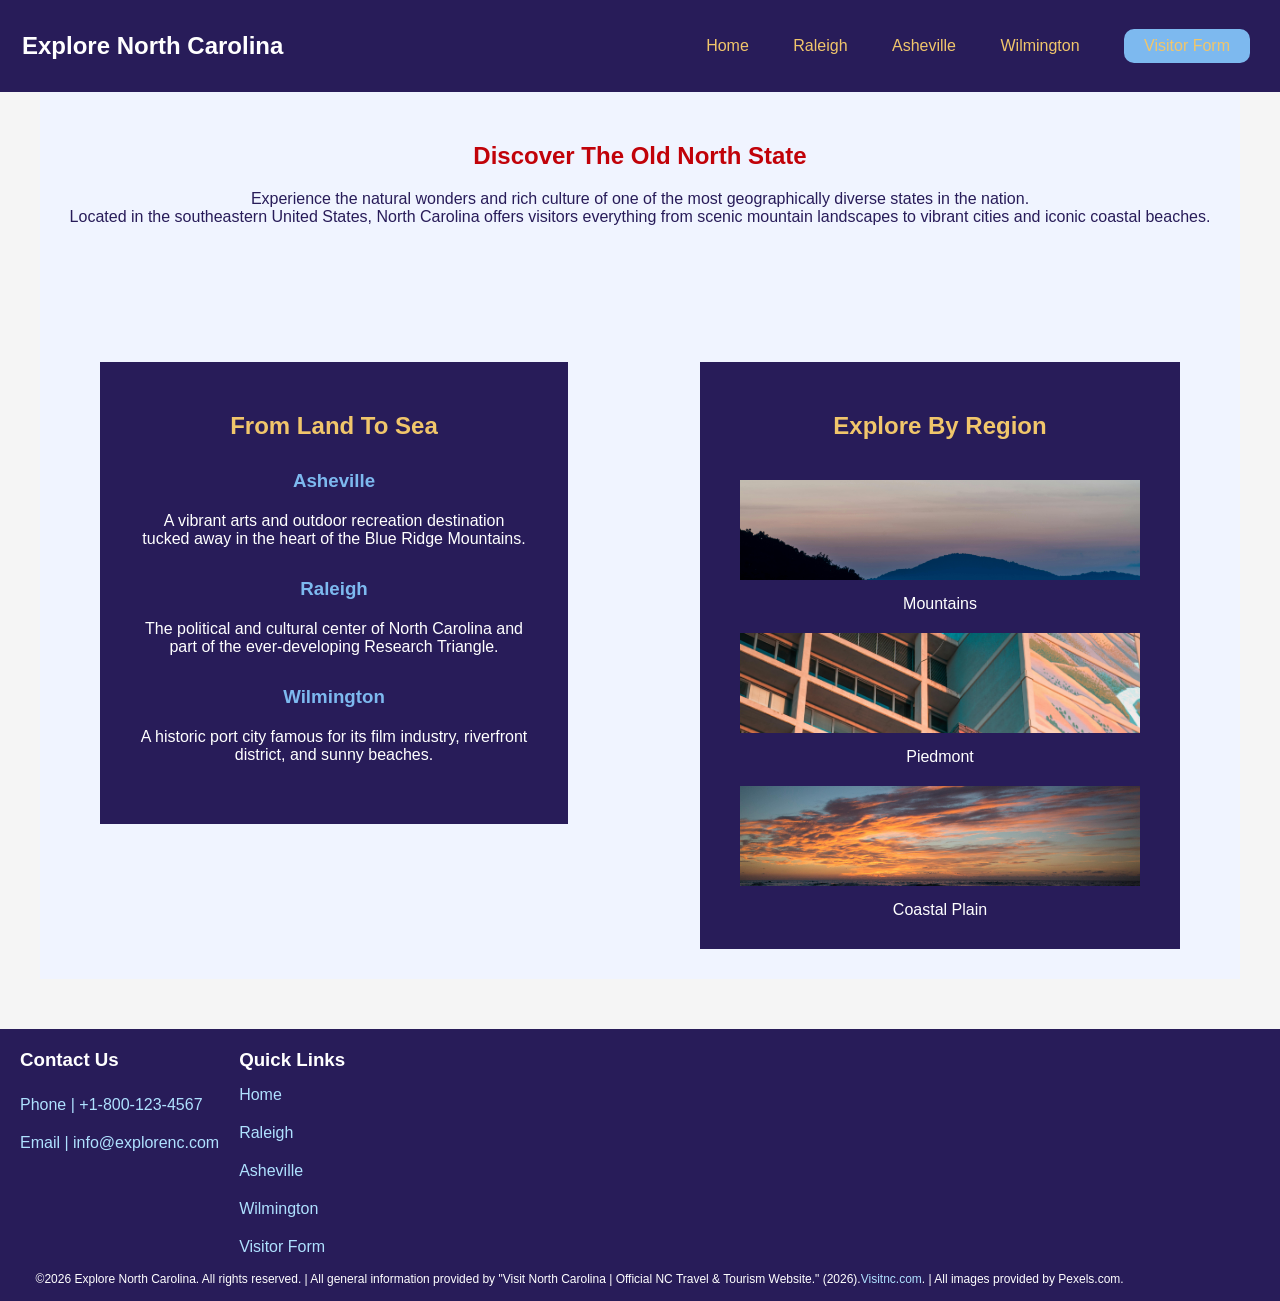
<file: index.html>
<!DOCTYPE html>
<html lang="en">
    <head>
        <meta charset="UTF-8">
        <meta name="viewport" content="width=device-width, initial-scale=1.0">
        <title>Explore North Carolina</title>
        <link rel="stylesheet" href="styles.css">
    </head>
    <body>

        <!-- Header Navigation -->
        <header>
            <h1><a href="index.html" class="logo">Explore North Carolina</a></h1>
            <nav>
                <ul class="nav-links">
                    <li><a href="index.html">Home</a></li>
                    <li><a href="raleigh.html">Raleigh</a></li>
                    <li><a href="asheville.html">Asheville</a></li>
                    <li><a href="wilmington.html">Wilmington</a></li>
                    <li><button><a href="web-form.html">Visitor Form</a></button></li>
                </ul>
            </nav>
        </header>

        <!-- Hero Section -->
        <section class="hero">
        <div class="hero-text">
            <h1>Discover The Old North State</h1>
            <p>Experience the natural wonders and rich culture of one of the most geographically diverse states in the nation.<br>
            Located in the southeastern United States, North Carolina offers visitors everything from scenic mountain landscapes to vibrant cities and iconic coastal beaches.</p>
        </div>
        </section>
    

    <!-- Main Content -->
    <main>
        <!-- Container Content -->
        <div id="container">
            <!-- Article Content -->
            <article class="article-section">
                <section class="article-content">
                        <div>
                            <h2>From Land To Sea</h2>
                        </div>
                        <div>
                            <section class="content-block">
                                <h3>Asheville</h3>
                                <p>A vibrant arts and outdoor recreation destination tucked away in the heart of the Blue Ridge Mountains.</p>
                            </section>
                            <section class="content-block">
                                <h3>Raleigh</h3>
                                <p>The political and cultural center of North Carolina and part of the ever-developing Research Triangle.</p>
                            </section>
                            <section class="content-block">
                                <h3>Wilmington</h3>
                                <p>A historic port city famous for its film industry, riverfront district, and sunny beaches.</p>
                            </section>
                        </div>
                    </section>
            </article>

            <!-- Aside Content -->
            <aside class="aside-section">
                <article>
                    <div class="aside-content">
                        <div class="aside-header">
                            <h2>Explore By Region</h2>
                        </div>
                        <!-- Image 1 -->
                            <div class="image-container">
                                <img src="images/pexels-ken-jacobsen-2153687226-35390101.jpg" alt="Blue Ridge Mountains" class="section-image"/>
                            </div>
                                <a href="asheville.html">Mountains</a>
                        <!-- Image 2 -->
                            <div class="image-container">
                                <img src="images/pexels-brett-sayles-12420754.jpg" alt="Raleigh NC city" class="section-image"/>
                            </div>
                                <a href="raleigh.html">Piedmont</a>
                        <!-- Image 3 -->
                            <div class="image-container">
                                <img src="images/pexels-joetography-9043542-8042604.jpg" alt="Pelican and port harbor" class="section-image"/>
                            </div>
                                <a href="wilmington.html">Coastal Plain</a>  
                    </div>
                </article>
            </aside>
        </div>
    </main>

        <!-- Footer Section -->
        <footer class="footer">
            <div class="footer-container">
                <section class="footer-section">
                    <h3>Contact Us</h3>
                    <p>Phone | +1-800-123-4567</p>
                    <p>Email | info@explorenc.com </p>
                </section>
                <section class="footer-section">
                    <h3>Quick Links</h3>
                        <nav class="footer-nav">
                            <ul class="quick-links-list">
                                <li><a href="index.html">Home</a></li>
                                <li><a href="raleigh.html">Raleigh</a></li>
                                <li><a href="asheville.html">Asheville</a></li>
                                <li><a href="wilmington.html">Wilmington</a></li>
                                <li><a href="web-form.html">Visitor Form</a></li>
                            </ul>
                        </nav>    
                </section>
            </div>
            <div class="bottom-bar">
                <p>&copy;2026 Explore North Carolina. All rights reserved. | All general information provided by "Visit North Carolina | Official NC Travel & Tourism Website." (2026). 
                    <a href="https://www.visitnc.com/" target="_blank" rel="noopener noreferrer">Visitnc.com</a>. | All images provided by Pexels.com.</p>
            </div>
        </footer>
    </body>
</html>
</file>
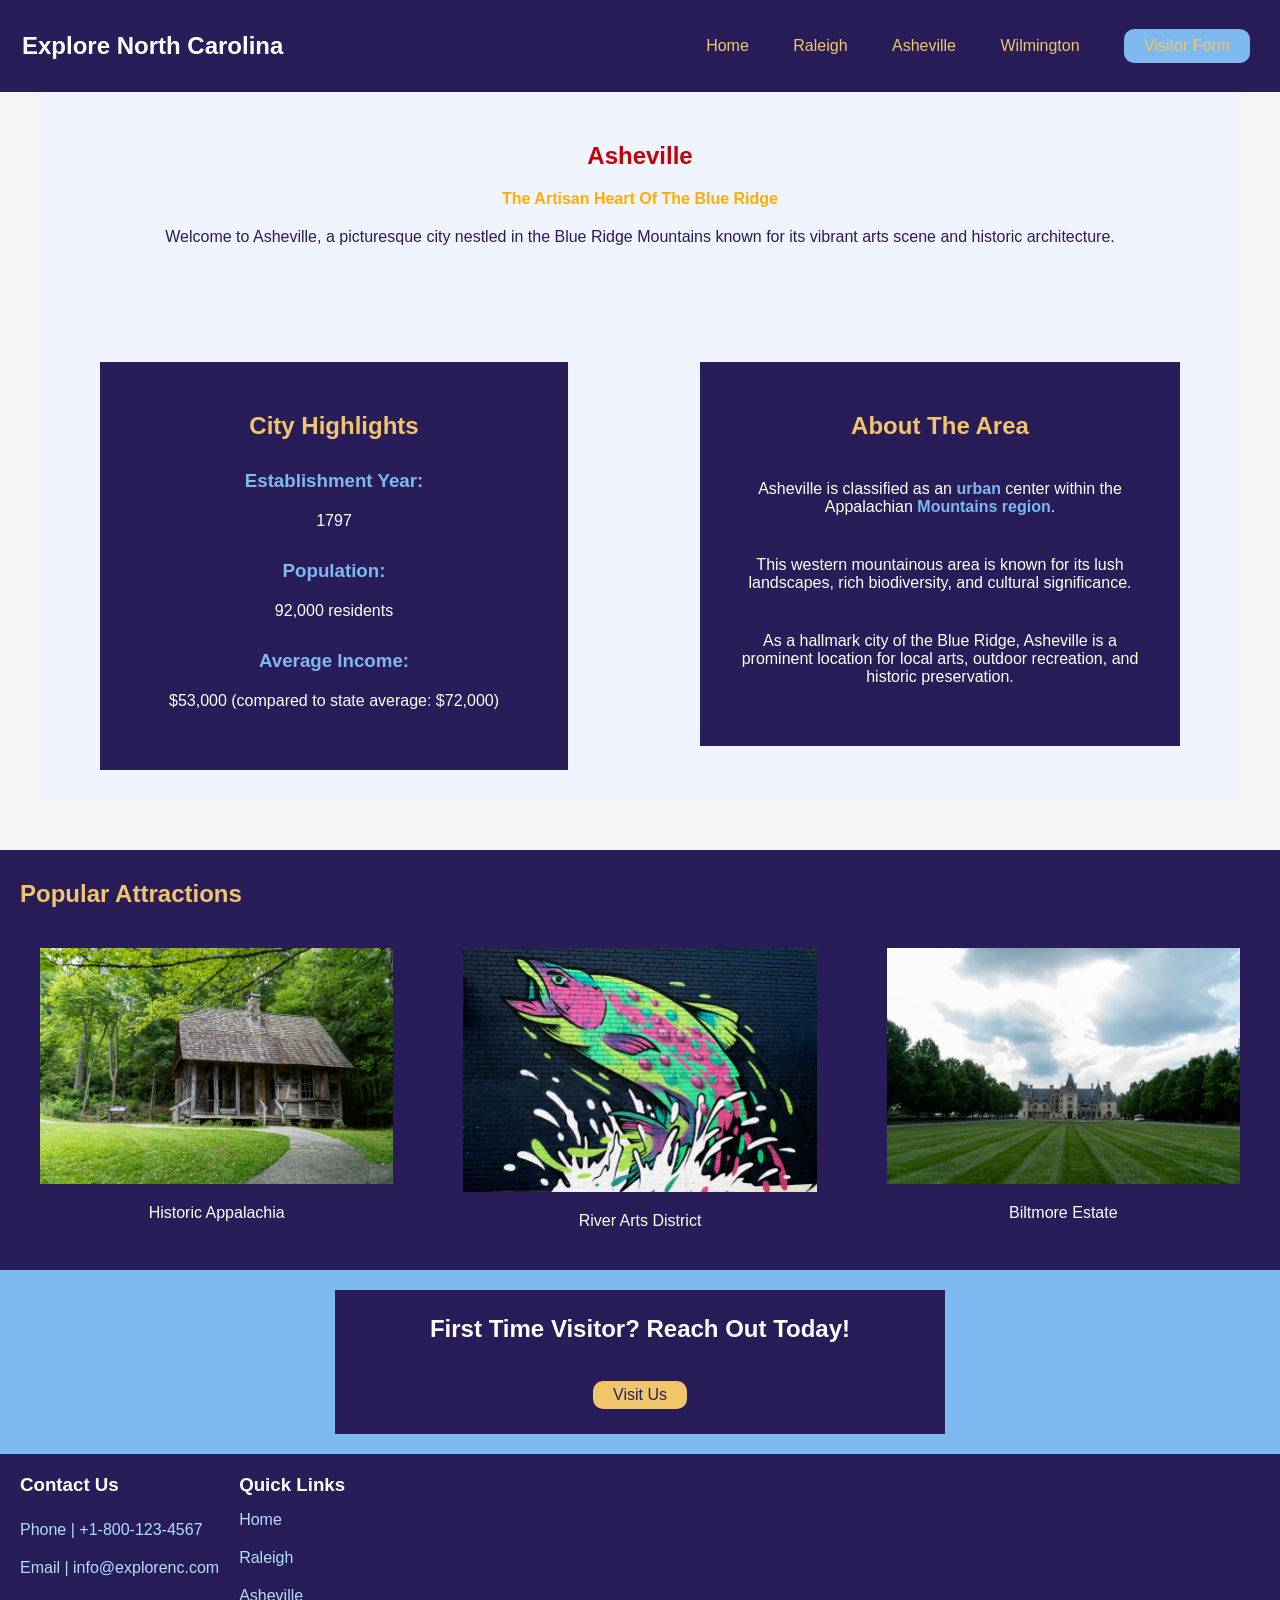
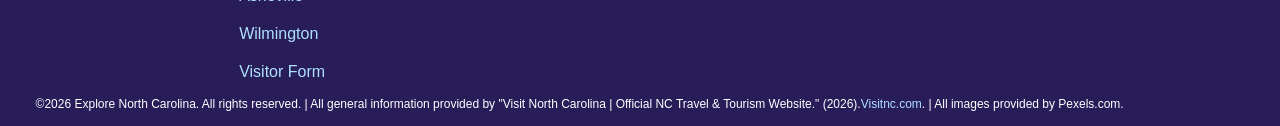
<file: asheville.html>
<!DOCTYPE html>
<html lang="en">
    <head>
        <meta charset="UTF-8">
        <meta name="viewport" content="width=device-width, initial-scale=1.0">
        <title>Explore North Carolina</title>
        <link rel="stylesheet" href="styles.css">
    </head>
    <body>

        <!-- Header Nav Section -->
        <header>
            <h1><a href="index.html" class="logo">Explore North Carolina</a></h1>
            <nav>
                <ul class="nav-links">
                    <li><a href="index.html">Home</a></li>
                    <li><a href="raleigh.html">Raleigh</a></li>
                    <li><a href="asheville.html">Asheville</a></li>
                    <li><a href="wilmington.html">Wilmington</a></li>
                    <li><button><a href="web-form.html">Visitor Form</a></button></li>
                </ul>
            </nav>
        </header>

    <!-- Hero Section -->
    <section class="hero">
        <div class="hero-content-text">
            <h1>Asheville</h1>
            <h4>The Artisan Heart Of The Blue Ridge</h4>
            <p>Welcome to Asheville, a picturesque city nestled in the Blue Ridge Mountains known for its vibrant arts scene and historic architecture.</p>
        </div>
    </section>

    <!-- Main Content -->
    <main>
        <!-- Container Content -->
        <div id="container">
            <!-- Article Content -->
            <article class="article-section">
                <section class="article-content">
                        <div class="article-header">
                        <h2>City Highlights</h2>
                        </div>
                        <div>
                            <section class="content-block">
                                <h3><b>Establishment Year:</b></h3>
                                <p>1797</p>
                            </section>
                            <section class="content-block">
                                <h3><b>Population:</b></h3>
                                <p>92,000 residents</p>
                            </section>
                            <section class="content-block">
                                <h3><b>Average Income:</b></h3>
                                <p>$53,000 (compared to state average: 
                                $72,000)</p>
                                
                            </section>
                        </div>
                    </section>
            </article>

            <!-- Aside Content -->
            <aside class="aside-section">
                <article>
                    <section class="aside-content">
                        <div class="aside-header">
                            <h2>About The Area</h2>
                        </div>
                        <div>
                            <section class="aside-content-block">
                               <p>Asheville is classified as an <strong><span style="color: #7DB9EF;">urban</span></strong> center within the Appalachian <strong><span style="color: #7DB9EF;">Mountains region</span></strong>.</p>
                            </section>
                            <section class="aside-content-block">
                                 <p>This western mountainous area is known for its lush landscapes, rich biodiversity, and cultural significance.</p>
                            </section>
                            <section class="aside-content-block">
                                <p>As a hallmark city of the Blue Ridge, Asheville is a prominent location for local arts, outdoor recreation, and historic preservation.</p>
                            </section>
                        </div>
                    </section>
                </article>
            </aside>
        </div>
    </main>

        <!-- Popular Attractions Section -->
        <section class="attractions-section">
            <h2>Popular Attractions</h2>
            <div>
                <ol class="attractions-card">
                    <li>
                        <img src="images/pexels-ken-jacobsen-2153687226-35390100.jpg" alt="Historic Appalachian cabin">
                        <p>Historic Appalachia</p>
                    </li>
                    <li>
                        <img src="images/pexels-wrmcfee-6390741.jpg" alt="Asheville fish street art">
                        <p>River Arts District</p>
                    </li>
                    <li>
                        <img src="images/pexels-ken-jacobsen-2153687226-35390108.jpg" alt="Biltmore Estate">
                        <p>Biltmore Estate</p> 
                    </li>
                </ol>
            </div>
        </section>

        <!-- CTA Banner -->
        <section class="cta-banner">
            <div class="cta-content">
                <h2>First Time Visitor? Reach Out Today!</h2>
                <button class="btn-visit"><a href="web-form.html" style="text-decoration: none;" class="web-form-button">Visit Us</a></button>
            </div>
        </section>

        <!-- Footer Section -->
        <footer class="footer">
            <div class="footer-container">
                <section class="footer-section">
                    <h3>Contact Us</h3>
                    <p>Phone | +1-800-123-4567</p>
                    <p>Email | info@explorenc.com </p>
                </section>
                <section class="footer-section">
                    <h3>Quick Links</h3>
                        <nav class="footer-nav">
                            <ul class="quick-links-list">
                                <li><a href="index.html">Home</a></li>
                                <li><a href="raleigh.html">Raleigh</a></li>
                                <li><a href="asheville.html">Asheville</a></li>
                                <li><a href="wilmington.html">Wilmington</a></li>
                                <li><a href="web-form.html">Visitor Form</a></li>
                            </ul>
                        </nav>    
                </section>
            </div>
            <div class="bottom-bar">
                <p>&copy;2026 Explore North Carolina. All rights reserved. | All general information provided by "Visit North Carolina | Official NC Travel & Tourism Website." (2026). 
                    <a href="https://www.visitnc.com/" target="_blank" rel="noopener noreferrer">Visitnc.com</a>. | All images provided by Pexels.com.</p>
            </div>
        </footer>
    </body>
</html>
</file>
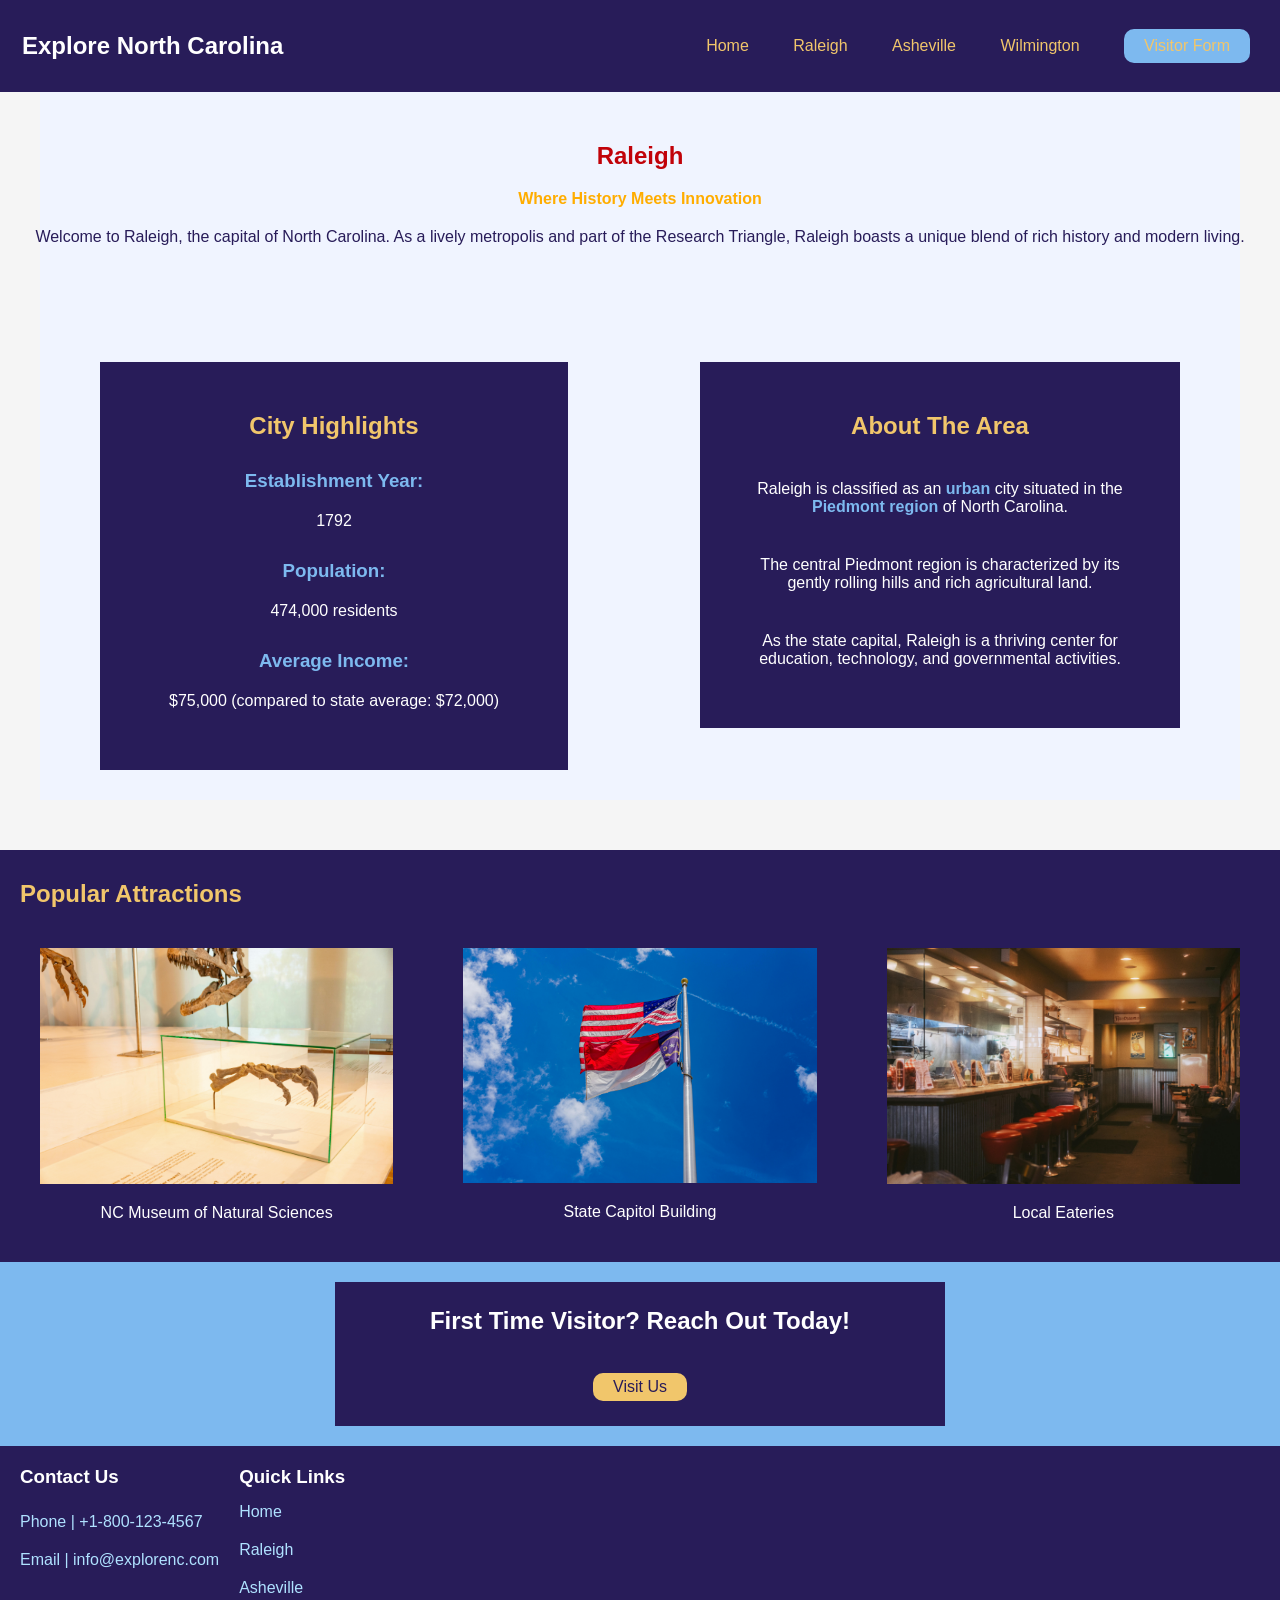
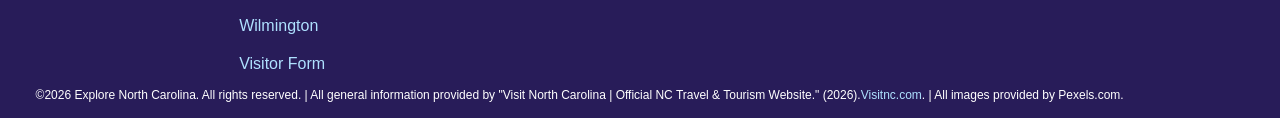
<file: raleigh.html>
<!DOCTYPE html>
<html lang="en">
    <head>
        <meta charset="UTF-8">
        <meta name="viewport" content="width=device-width, initial-scale=1.0">
        <title>Explore North Carolina</title>
        <link rel="stylesheet" href="styles.css">
    </head>
    <body>
        
        <!-- Header Navigation -->
        <header>
            <h1><a href="index.html" class="logo">Explore North Carolina</a></h1>
            <nav>
                <ul class="nav-links">
                    <li><a href="index.html">Home</a></li>
                    <li><a href="raleigh.html">Raleigh</a></li>
                    <li><a href="asheville.html">Asheville</a></li>
                    <li><a href="wilmington.html">Wilmington</a></li>
                    <li><button><a href="web-form.html">Visitor Form</a></button></li>
                </ul>
            </nav>
        </header>

        <!-- Hero Section -->
        <section class="hero">
            <div class="hero-content-text">
                <h1>Raleigh</h1>
                <h4>Where History Meets Innovation</h4>
                <p>Welcome to Raleigh, the capital of North Carolina. As a lively metropolis and part of the Research Triangle, Raleigh boasts a unique blend of rich history and modern living.</p>
            </div>
        </section>
        
    <!-- Main Content -->
    <main>
        <!-- Container Content -->
        <div id="container">
            <!-- Article Content -->
            <article class="article-section">
                <section class="article-content">
                    <div class="article-header">
                        <h2>City Highlights</h2>
                    </div>
                        <div>
                            <section class="content-block">
                                <h3><b>Establishment Year:</b></h3>
                                <p>1792</p>
                            </section>
                            <section class="content-block">
                                <h3><b>Population:</b></h3>
                                <p>474,000 residents</p>
                            </section>
                            <section class="content-block">
                                <h3><b>Average Income:</b></h3>
                                <p>$75,000 (compared to state average: 
                                $72,000)</p>
                            </section>
                        </div>
                </section>
            </article>

            <!-- Aside Content -->
            <aside class="aside-section">
                <article>
                    <section class="aside-content">
                        <div class="aside-header">
                            <h2>About The Area</h2>
                        </div>
                        <div>
                            <section class="aside-content-block">
                               <p>Raleigh is classified as an <strong><span style="color:#7DB9EF;">urban</span></strong> city situated in the <strong><span style="color:#7DB9EF;">Piedmont region</span></strong> of North Carolina.</p>
                            </section>
                            <section class="aside-content-block">
                                 <p>The central Piedmont region is characterized by its gently rolling hills and rich agricultural land.</p>
                            </section>
                            <section class="aside-content-block">
                                <p>As the state capital, Raleigh is a thriving center for education, technology, and governmental activities.</p>
                            </section>
                        </div>
                    </section>
                </article>
            </aside>
        </div>
        </main>

        <!-- Popular Attractions Section -->
        <section class="attractions-section">
            <h2>Popular Attractions</h2>
            <div>
                <ol class="attractions-card">
                    <li>
                        <img src="images/pexels-diego-f-parra-33199-16922994.jpg" alt="Dinosaur skeleton">
                        <p>NC Museum of Natural Sciences</p>
                    </li>
                    <li>
                        <img src="images/pexels-r9media-33081218.jpg" alt="NC flag">
                        <p>State Capitol Building</p>
                    </li>
                    <li>
                        <img src="images/pexels-alec-35968000.jpg" alt="Local restaurant">
                        <p>Local Eateries</p> 
                    </li>
                </ol>
            </div>
        </section>

       <!-- CTA Banner -->
        <section class="cta-banner">
            <div class="cta-content">
                <h2>First Time Visitor? Reach Out Today!</h2>
                <button class="btn-visit"><a href="web-form.html" style="text-decoration: none;" class="web-form-button">Visit Us</a></button>
        </section>

        <!-- Footer Section -->
        <footer class="footer">
            <div class="footer-container">
                <section class="footer-section">
                    <h3>Contact Us</h3>
                    <p>Phone | +1-800-123-4567</p>
                    <p>Email | info@explorenc.com </p>
                </section>
                <section class="footer-section">
                    <h3>Quick Links</h3>
                        <nav class="footer-nav">
                            <ul class="quick-links-list">
                                <li><a href="index.html">Home</a></li>
                                <li><a href="raleigh.html">Raleigh</a></li>
                                <li><a href="asheville.html">Asheville</a></li>
                                <li><a href="wilmington.html">Wilmington</a></li>
                                <li><a href="web-form.html">Visitor Form</a></li>
                            </ul>
                        </nav>    
                </section>
            </div>
            <div class="bottom-bar">
                <p>&copy;2026 Explore North Carolina. All rights reserved. | All general information provided by "Visit North Carolina | Official NC Travel & Tourism Website." (2026). 
                    <a href="https://www.visitnc.com/" target="_blank" rel="noopener noreferrer">Visitnc.com</a>. | All images provided by Pexels.com.</p>
            </div>
        </footer>
    </body>
</html>
</file>
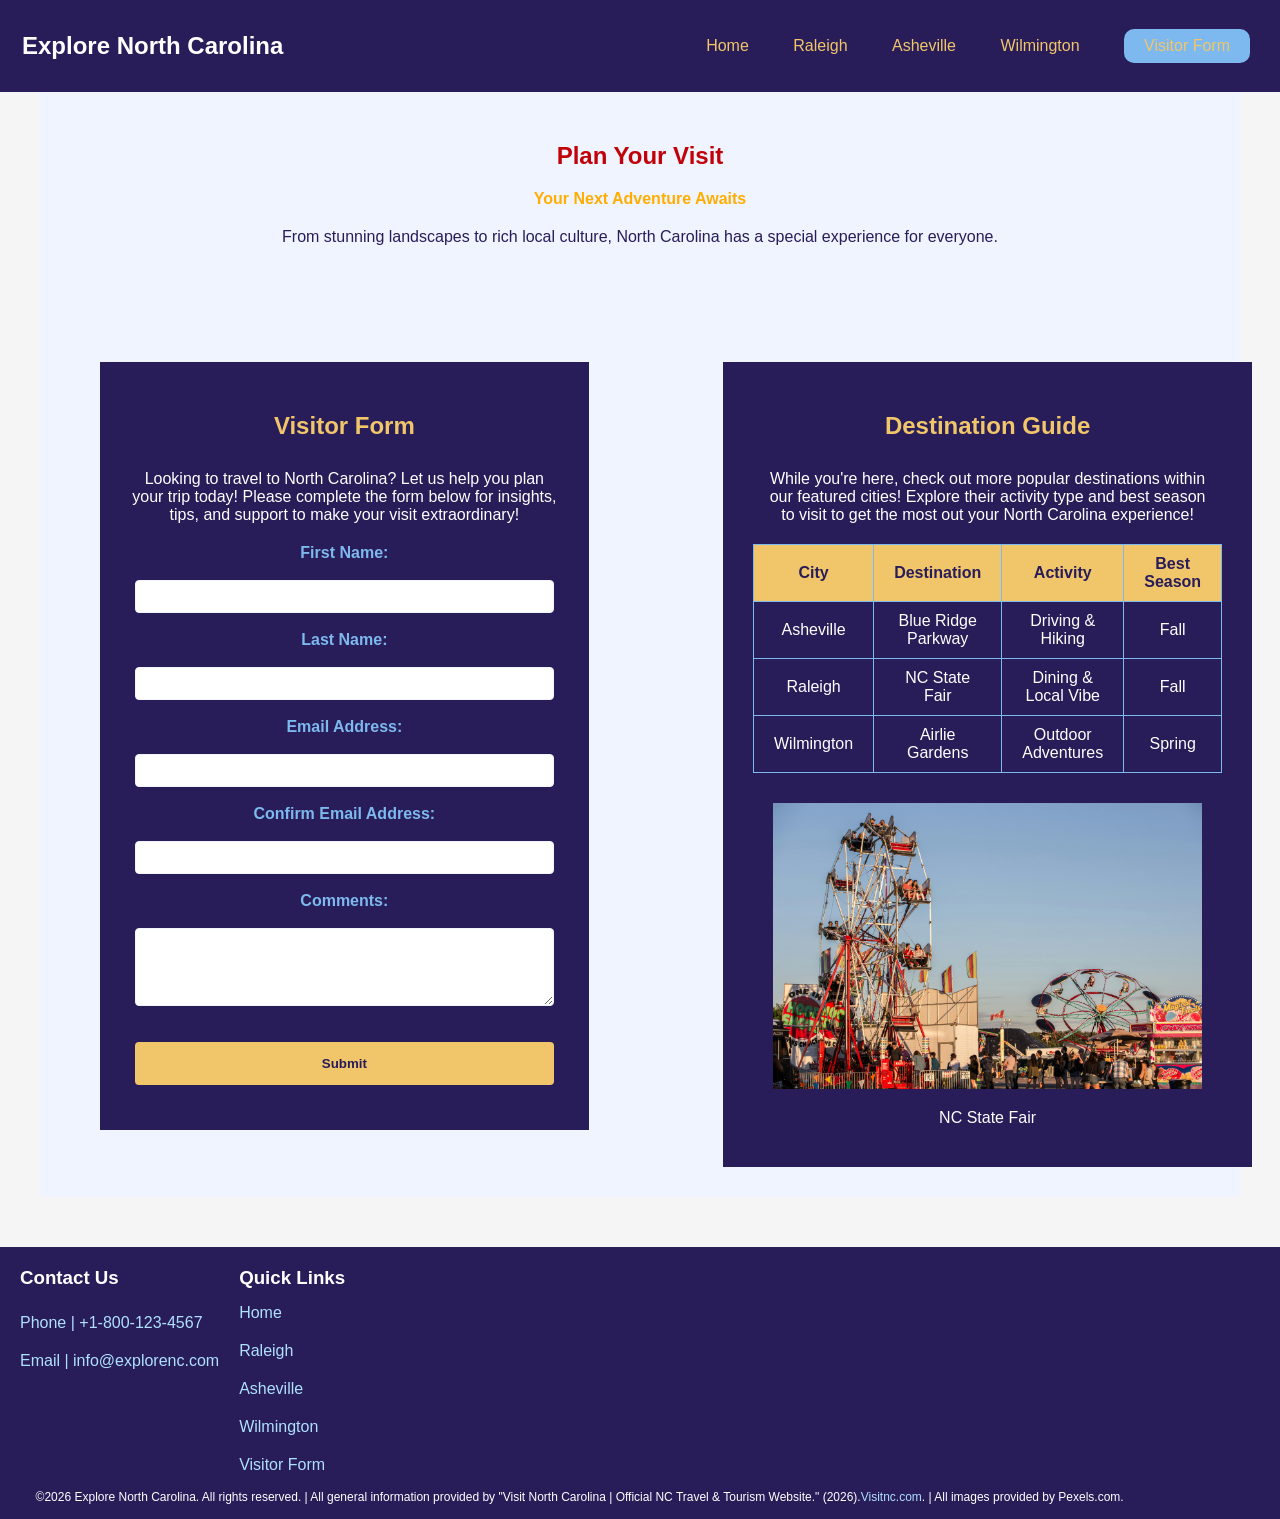
<file: web-form.html>
<!DOCTYPE html>
<html lang="en">
    <head>
        <meta charset="UTF-8">
        <meta name="viewport" content="width=device-width, initial-scale=1.0">
        <title>Explore North Carolina</title>
        <link rel="stylesheet" href="styles.css">
        <script type="text/javascript">
            function validateit() {
                var email1 = document.getElementById("txtEmail1").value;
                var email2 = document.getElementById("txtEmail2").value;

                if (email1 == email2) {
                    alert("Form successfully submitted.");
                    return true;
                    }
                    else {
                    alert("The email addresses do not match.");
                    return false;
                    }
                }
        </script>
    </head>
    <body>

        <!-- Header Navigation -->
        <header>
            <h1><a href="index.html" class="logo">Explore North Carolina</a></h1>
            <nav>
                <ul class="nav-links">
                    <li><a href="index.html">Home</a></li>
                    <li><a href="raleigh.html">Raleigh</a></li>
                    <li><a href="asheville.html">Asheville</a></li>
                    <li><a href="wilmington.html">Wilmington</a></li>
                    <li><button><a href="web-form.html">Visitor Form</a></button></li>
                </ul>
            </nav>
        </header>

        <!-- Hero Section -->
        <section class="hero">
            <div class="hero-content-text">
                <h1>Plan Your Visit</h1>
                <h4>Your Next Adventure Awaits</h4>
                <p>From stunning landscapes to rich local culture, North Carolina has a special experience for everyone.</p>
            </div>
        </section>

    <!-- Main Section -->
    <main>
        <!-- Container Content -->
        <div id="container">
            <!-- Article Form Content -->
            <article class="article-section">
                <section class="article-content">
                    <div class="form-text">
                        <h2>Visitor Form</h2>
                        <p>Looking to travel to North Carolina? Let us help you plan your trip today! Please complete the form below for insights, tips, and support to make your visit extraordinary!</p>

                        <!-- Form Field -->
                        <form class="form-section" id="form1" method="GET" action="#" onsubmit="return validateit()">
                                <label for="fname">First Name:</label><br>
                                <input type="text" id="fname" class="name"><br>
                            
                                <label for="lname">Last Name:</label><br>
                                <input type="text" id="lname" class="name"><br>
                            
                                <label for="txtEmail1">Email Address:</label><br>
                                <input type="text" id="txtEmail1" class="email"><br>
                            
                                <label for="txtEmail2">Confirm Email Address:</label><br>
                                <input type="text" id="txtEmail2" class="email"><br>
                            
                                <label for="comment">Comments:</label><br>
                                <textarea name="comment" id="comment" rows="4" cols="50"></textarea><br><br>

                                <input type="submit" id="btnValidate" value="Submit">
                        </form>
                    </div> 
                </section>
            </article>

            <!-- Aside Table Content -->
            <aside class="table-section">
                <article>
                    <section class="aside-table-content">
                        <div class="aside-header">
                            <h2>Destination Guide</h2>
                            <section class="aside-table-block">
                                <p>While you're here, check out more popular destinations within our featured cities! Explore their activity type and best season to visit to get the most out your North Carolina experience!</p>
                            </section>
                            <table>
                                <thead>
                                    <tr>
                                        <th>City</th>
                                        <th>Destination</th>
                                        <th>Activity</th>
                                        <th>Best Season</th>
                                    </tr>
                                </thead>
                                <tbody>
                                    <tr>
                                        <td>Asheville</td>
                                        <td>Blue Ridge Parkway</td>
                                        <td>Driving & Hiking</td>
                                        <td>Fall</td>
                                    </tr>
                                    <tr>
                                        <td>Raleigh</td>
                                        <td>NC State Fair</td>
                                        <td>Dining & Local Vibe</td>
                                        <td>Fall</td>
                                    </tr>
                                    <tr>
                                        <td>Wilmington</td>
                                        <td>Airlie Gardens</td>
                                        <td>Outdoor Adventures</td>
                                        <td>Spring</td>
                                    </tr>
                                </tbody>
                            </table>
                        </div>
                        <div class="feature-image">
                            <img src="images/pexels-wendywei-1047939.jpg" alt="State Fair">
                            <p>NC State Fair</p>
                        </div>
                    </section>
                </article>
            </aside>
        </div>
    </main>
        
       
        <!-- Footer Section -->
        <footer class="footer">
            <div class="footer-container">
                <section class="footer-section">
                    <h3>Contact Us</h3>
                    <p>Phone | +1-800-123-4567</p>
                    <p>Email | info@explorenc.com </p>
                </section>
                <section class="footer-section">
                    <h3>Quick Links</h3>
                        <nav class="footer-nav">
                            <ul class="quick-links-list">
                                <li><a href="index.html">Home</a></li>
                                <li><a href="raleigh.html">Raleigh</a></li>
                                <li><a href="asheville.html">Asheville</a></li>
                                <li><a href="wilmington.html">Wilmington</a></li>
                                <li><a href="web-form.html">Visitor Form</a></li>
                            </ul>
                        </nav>    
                </section>
            </div>
            <div class="bottom-bar">
                <p>&copy;2026 Explore North Carolina. All rights reserved. | All general information provided by "Visit North Carolina | Official NC Travel & Tourism Website." (2026). 
                    <a href="https://www.visitnc.com/" target="_blank" rel="noopener noreferrer">Visitnc.com</a>. | All images provided by Pexels.com.</p>
            </div>
        </footer>
    </body>
</html>
</file>
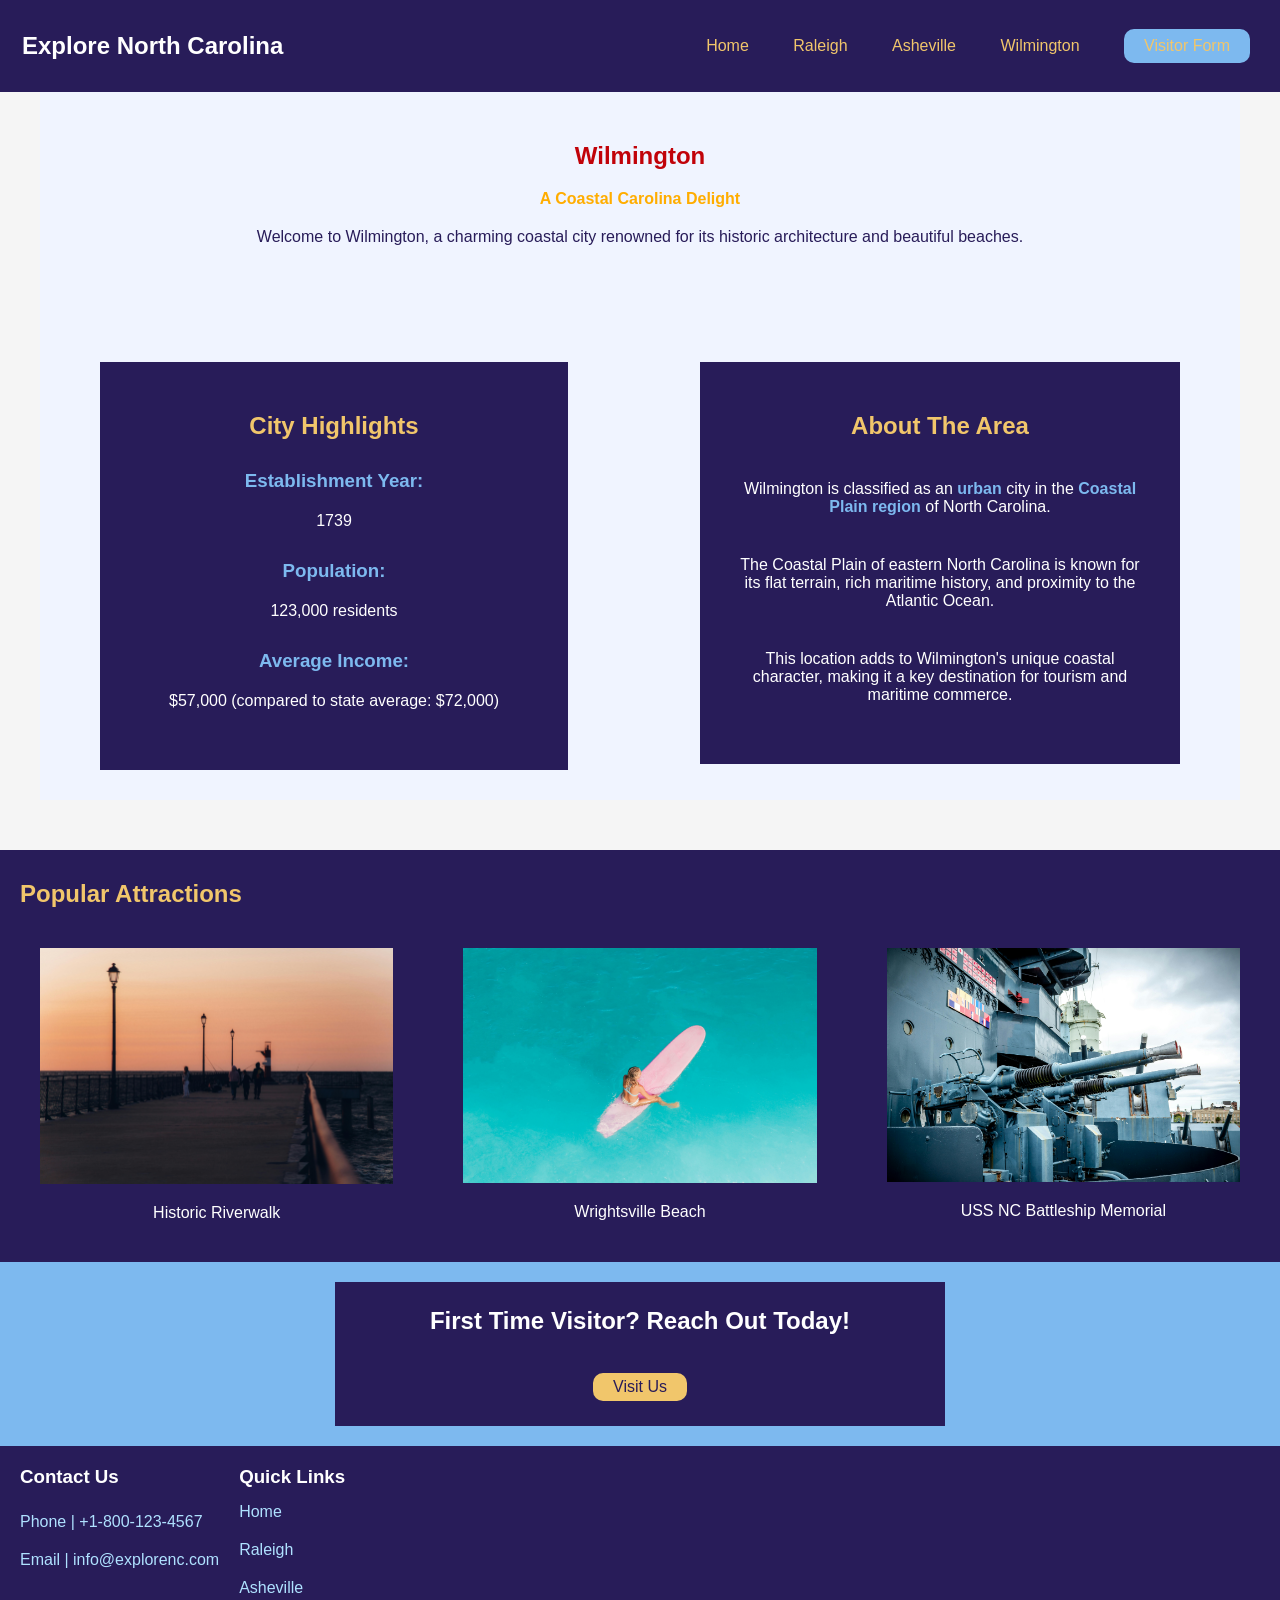
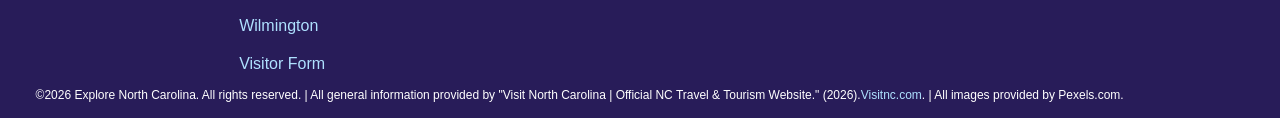
<file: wilmington.html>
<!DOCTYPE html>
<html lang="en">
    <head>
        <meta charset="UTF-8">
        <meta name="viewport" content="width=device-width, initial-scale=1.0">
        <title>Explore North Carolina</title>
        <link rel="stylesheet" href="styles.css">
    </head>
    <body>
        
        <!-- Header Navigation -->
        <header>
            <h1><a href="index.html" class="logo">Explore North Carolina</a></h1>
            <nav>
                <ul class="nav-links">
                    <li><a href="index.html">Home</a></li>
                    <li><a href="raleigh.html">Raleigh</a></li>
                    <li><a href="asheville.html">Asheville</a></li>
                    <li><a href="wilmington.html">Wilmington</a></li>
                    <li><button><a href="web-form.html">Visitor Form</a></button></li>
                </ul>
            </nav>
        </header>

        <!-- Hero Section -->
        <section class="hero">
            <div class="hero-content-text">
                <h1>Wilmington</h1>
                <h4>A Coastal Carolina Delight</h4>
                <p>Welcome to Wilmington, a charming coastal city renowned for its historic architecture and beautiful beaches.</p>
            </div>
        </section>
           
        
    <!-- Main Section -->
    <main>
       <!-- Container Content -->
        <div id="container">
            <!-- Article Content -->
            <article class="article-section">
                <section class="article-content">
                    <div class="article-header">
                        <h2>City Highlights</h2>
                    </div>
                        <div>
                            <section class="content-block">
                                <h3><b>Establishment Year:</b></h3>
                                <p>1739</p>
                            </section>
                            <section class="content-block">
                                <h3><b>Population:</b></h3>
                                <p>123,000 residents</p>
                            </section>
                            <section class="content-block">
                                <h3><b>Average Income:</b></h3>
                                <p>$57,000 (compared to state average: 
                                $72,000)</p>
                            </section>
                        </div>
                    </section>
            </article>
            
            <!-- Aside Content -->
            <aside class="aside-section">
                <article>
                    <section class="aside-content">
                        <div class="aside-header">
                            <h2>About The Area</h2>
                        </div>
                        <div>
                            <section class="aside-content-block">
                               <p>Wilmington is classified as an <strong><span style="color:#7DB9EF;">urban</span></strong> city in the <strong><span style="color:#7DB9EF;">Coastal Plain region</span></strong> of North Carolina.</p>
                            </section>
                            <section class="aside-content-block">
                                 <p>The Coastal Plain of eastern North Carolina is known for its flat terrain, rich maritime history, and proximity to the Atlantic Ocean.</p>
                            </section>
                            <section class="aside-content-block">
                                <p>This location adds to Wilmington's unique coastal character, making it a key destination for tourism and maritime commerce.</p>
                            </section>
                        </div>
                    </section>
                </article>
            </aside>
        </div>
    </main>
        
        <!-- Popular Attractions Section -->
        <section class="attractions-section">
            <h2>Popular Attractions</h2>
            <div>
                <ol class="attractions-card">
                    <li>
                        <img src="images/pexels-yuraforrat-12196838.jpg" alt="Riverwalk boardwalk">
                        <p>Historic Riverwalk</p>
                    </li>
                    <li>
                        <img src="images/pexels-jess-vide-8650257.jpg" alt="Wrightsville beach surfer">
                        <p>Wrightsville Beach</p>
                    </li>
                    <li>
                        <img src="images/pexels-joseph-fuller-3673812-5578367.jpg" alt="USS NC Battleship">
                        <p>USS NC Battleship Memorial</p> 
                    </li>
                </ol>
            </div>
        </section>

        <!-- CTA Banner -->
        <section class="cta-banner">
            <div class="cta-content">
                <h2>First Time Visitor? Reach Out Today!</h2>
                <button class="btn-visit"><a href="web-form.html" style="text-decoration: none;" class="web-form-button">Visit Us</a></button>
        </section>

        <!-- Footer Section -->
        <footer class="footer">
            <div class="footer-container">
                <section class="footer-section">
                    <h3>Contact Us</h3>
                    <p>Phone | +1-800-123-4567</p>
                    <p>Email | info@explorenc.com </p>
                </section>
                <section class="footer-section">
                    <h3>Quick Links</h3>
                        <nav class="footer-nav">
                            <ul class="quick-links-list">
                                <li><a href="index.html">Home</a></li>
                                <li><a href="raleigh.html">Raleigh</a></li>
                                <li><a href="asheville.html">Asheville</a></li>
                                <li><a href="wilmington.html">Wilmington</a></li>
                                <li><a href="web-form.html">Visitor Form</a></li>
                            </ul>
                        </nav>    
                </section>
            </div>
            <div class="bottom-bar">
                <p>&copy;2026 Explore North Carolina. All rights reserved. | All general information provided by "Visit North Carolina | Official NC Travel & Tourism Website." (2026). 
                    <a href="https://www.visitnc.com/" target="_blank" rel="noopener noreferrer">Visitnc.com</a>. | All images provided by Pexels.com.</p>
            </div>
        </footer>
    </body>
</html>
</file>
<file: styles.css>
* {
    box-sizing: border-box;
    margin: 0;
    padding: 0;
}

body {
    font-family: sans-serif;
    font-size: 1rem;
    background-color: #f5f5f5;
}

/* --- Header Section --- */

li, a, button {
    font-weight: 500;
    color: #f1c66b;
    text-decoration: none;
    font-family: sans-serif;
}

header {
    display: flex;
    justify-content: space-between;
    align-items: center;
    padding: 20px 10px;
    background-color: #281C59;
    overflow: hidden;
}

header h1 a.logo {
    color: white;
    font-weight: 600;
    font-size: 1.5rem;
    float: left;
    padding: 12px;
    text-align: center;
}

header h1 a:hover {
    color:#FF555B;
    text-decoration: none;
}

.nav-links {
    list-style: none;
}

.nav-links li {
    display: inline-block;
    padding: 0 20px;
}

.nav-links li a {
    color: #f1c66b;
    float: right;
}

.nav-links li a:hover {
    color: #FF555B;
}

button {
    padding: 8px 20px;
    background-color: #7DB9EF;
    border: none;
    border-radius: 10px;
    cursor: pointer;
    text-decoration: none;
    font-size: 1rem;
}

button a:hover {
    color: #FF555B;
}

/* --- Hero Section (Home Page) --- */

.hero {
    width: 100%;
    height: 100px;
    position: absolute;
}

.hero-text {
    position: relative;
    top: 50%;
    z-index: 2;
    text-align: center;
}

.hero-text h1 {
    font-family: sans-serif;
    font-weight: bold;
    color: #C10209;
}

.hero-text p {
    font-family: sans-serif;
    font-weight: normal;
    color: #281C59;
    width: auto;
    margin-top: 20px;
}

/* --- Hero Section (All Other Pages) --- */

.hero-content-text {
    position: relative;
    top: 50%;
    z-index: 2;
    text-align: center;
}

.hero-content-text h1 {
    font-family: sans-serif;
    font-weight: bold;
    color: #C10209;
    margin-bottom: 20px;
}

.hero-content-text h4 {
    font-family: sans-serif;
    font-weight: bold;
    color: #FFAD00;
}

.hero-content-text p {
    font-family: sans-serif;
    font-weight: normal;
    color: #281C59;
    width: auto;
    margin-top: 20px;
}

/* --- Container Content Section --- */

#container {
    display: flex;
    background-color: #F0F4FF;
    width: 100%;
    height: auto;
    max-width: 1200px;
    margin-left: auto;
    margin-right: auto;
    margin-bottom: 50px;
}

article {
    flex: 0 1 50%;
}

aside {
    flex: 0 1 50%;
}

/* --- Article Section --- */

.article-section {
    padding: 20px 40px;
    position: relative;
    text-align: center;
    margin-top: 20%;
}

.article-section h2 {
    font-family: sans-serif;
    font-weight: bold;
    color: #f1c66b;
    text-align: center;
    margin: auto;
    padding: 20px;
}

.article-content {
    background: #281C59;
    padding: 30px 20px;
    margin: 10px 20px;
    width: 90%;
    height: auto;
    float: left;
}

.content-block {
    margin-bottom: 20px;
}

.content-block p {
    font-family: sans-serif;
    font-weight: normal;
    color: white;
    margin: 10px;
    text-align: center;
    padding: 10px;
}

/* --- Article Section (All Other Pages) --- */

.content-block h3 {
    font-family: sans-serif;
    font-weight: bold;
    color: #7DB9EF;
    margin-top: 10px;
    margin-bottom: 10px;
    text-align: center;
}

/* --- Aside Section (General) --- */

.aside-section {
    padding: 20px 40px;
    position: relative;
    text-align: center;
    margin-top: 20%;
}

.aside-content {
    background: #281C59;
    padding: 30px 20px;
    margin: 10px 20px;
    height: auto;
    float: right;
}

.aside-header h2 {
    font-family: sans-serif;
    font-weight: bold;
    color: #f1c66b;
    text-align: center;
    margin: auto;
    padding: 20px;
}

/* --- Aside Section (Home Page) --- */

aside .image-container {
    max-width: 100%;
    height: 120px;
    display: block;
    overflow: hidden;
    margin-bottom: 10px;
    object-fit: cover;
    position: relative;
    padding: 20px;
}

aside .section-image {
    max-width: 100%;
    height: auto;
    object-fit: cover;
    object-position: center;
}

aside a {
    display: block;
    text-align: center;
    font-weight: normal;
    color: white;
    text-decoration: none;
    padding-top: 5px;
}

aside a:hover {
    color: #FF555B;
    .button-wrapper:hover {
        color: #281C59;
    }   
}

/* --- Aside Section (All Other Pages) --- */

.aside-content-block {
    margin-bottom: 20px;
}

.aside-content-block p {
    font-family: sans-serif;
    font-weight: normal;
    color: white;
    text-align: center;
    padding: 10px;
    margin: 10px;
}

/* --- Popular Attractions Section --- */

.attractions-section {
    background-color: #281C59;
    padding: 20px 10px;
    margin: 0 auto;
}

.attractions-section h2 {
    color: #f1c66b;
    font-family: sans-serif;
    font-weight: bold;
    margin: 10px;
    text-align: left;
}

.attractions-card {
    text-align: center;
    display: grid;
    grid-template-columns: repeat(3, 1fr);
    gap: 10px;
}

.attractions-card img {
    max-width: 100%;
    height: auto;
    align-items: center;
    object-fit: cover;
    padding: 20px;
    float: left;
    display: block;
    overflow: hidden;
}

.attractions-card li, p {
    list-style-type: none;
    color: white;
    font-family: sans-serif;
    font-weight: normal;
    text-align: center;
    margin: 10px;
}

/* --- CTA Banner --- */

.cta-banner {
    background-color: #7DB9EF;
    padding: 20px 30px;
    text-align: center;
}

.cta-content {
    background-color: #281C59;
    padding: 10px;
    max-width: 50%;
    margin: 0 auto;
}

.cta-content h2 {
    color: white;
    margin-bottom: 8px;
    padding: 15px;
}

.cta-content .btn-visit {
    background-color: #f1c66b;
    color: #281C59;
    padding: 5px 20px;
    border: none;
    border-radius: 10px;
    font-weight: 500;
    cursor: pointer;
    margin: 15px;
}

.cta-content .btn-visit a {
    color: #281C59;
}

.cta-content .btn-visit a:hover {
    color: #FF555B;
    .button-wrapper:hover {
        color: #281C59;
    } 
}

/* --- Article Form Content ---*/

form {
    border-radius: 10px;
    background-color: #281C59;
    padding: 10px;
    display: flex;
    flex-direction: column;
    text-align: center;
}

label {
    display: block;
    color: #7DB9EF;
    font-family: sans-serif;
    font-weight: bold;
}

input[type=text] {
    padding: 8px;
    display: inline-block;
    border: 1px solid #F0F4FF;
    border-radius: 4px;
    box-sizing: border-box;
}

input[type=email] {
    padding: 8px;
    display: inline-block;
    border: 1px solid #F0F4FF;
    border-radius: 4px;
    box-sizing: border-box;
}

textarea[name=comment] {
    padding: 8px;
    display: inline-block;
    border: 1px solid #F0F4FF;
    border-radius: 4px;
    box-sizing: border-box;
}

input[type=submit] {
    background-color: #f1c66b;
    color: #281C59;
    padding: 14px 30px;
    display: inline-block;
    border: none;
    border-radius: 4px;
    cursor: pointer;
    font-weight: bold;
}

input[type=submit]:hover {
    color: #FF555B;
    .button-wrapper:hover {
        color: #281C59;
    }
}

.form-section {
    position: relative;
    background: #281C59;
    margin: 5px;
    padding: 10px;
    border-radius: 8px;
    text-align: center;
}

.form-text h2 {
    font-family: sans-serif;
    font-weight: bold;
    color: #f1c66b;
    margin: auto;
    text-align: center;
    padding: 20px;
}

.form-text p {
    color: white;
    font-family: sans-serif;
    font-weight: normal;
    margin-top: 15px 30px;
    text-align: center;
}

/* --- Aside Table Content --- */

.table-section {
    position: relative;
    padding: 20px 40px;
    text-align: center;
    margin-top: 20%;
}

.aside-table-content {
    background: #281C59;
    padding: 30px 30px;
    margin: 10px 20px;
    text-align: center;
}

.aside-table-block {
    font-family: sans-serif;
    font-weight: normal;
    color: white;
    margin-top: 10px;
    margin-bottom: 20px;
    text-align: center;
}

table {
  font-family: sans-serif;
  border-collapse: collapse;
}

td, th {
  border: 1px solid #7DB9EF;
  text-align: left;
  padding: 10px 20px 10px 20px;
  color: white;
  text-align: center;
}

thead tr, th {
  background-color: #f1c66b;
  color: #281C59;
}

/* --- Aside Table Feature Image --- */

.feature-image img {
    max-width: 100%;
    height: auto;
    align-items: center;
    object-fit: cover;
    padding: 20px;
    float: left;
    display: block;
    overflow: hidden;
}

.feature-image p {
    list-style-type: none;
    color: white;
    font-family: sans-serif;
    font-weight: normal;
    text-align: center;
    margin: 10px;
}

/* --- Footer Section --- */

footer {
    display: flex;
    justify-content: flex-start;
    align-items: flex-end;
    background-color: #281C59;
    padding-bottom: 20px;
    position: relative;
    font-family: sans-serif;
}

.footer-container {
    display: flex;
    justify-content: space-between;
    padding: 10px;
}

.footer-section h3 {
    text-align: left;
    color: white;
    font-weight: bold;
    padding: 10px 10px;
    display: inline-block;
}

.footer-section p {
    color: #AFE1FF;
    padding: 5px 0px;
    display: flex;
}

.footer-section li {
    color: #AFE1FF;
    padding: 5px 10px;
    margin-bottom: 10px;
    display: flex;
}

.quick-links-list li a {
    color: #AFE1FF;
    text-decoration: none;
}

.footer-section a:hover {
    text-decoration: none;
    color: #FF555B;
}

.bottom-bar p {
    color: white;
    display: flex;
    text-align: left;
    left: 2%;
    position: absolute;
    margin-top: 28px;
    bottom: 2%;
    font-size: 0.75rem
}

.bottom-bar a {
    color:#AFE1FF;
    text-decoration: none;
}

.bottom-bar a:hover {
    text-decoration: none;
    color: #FF555B;
}
</file>
